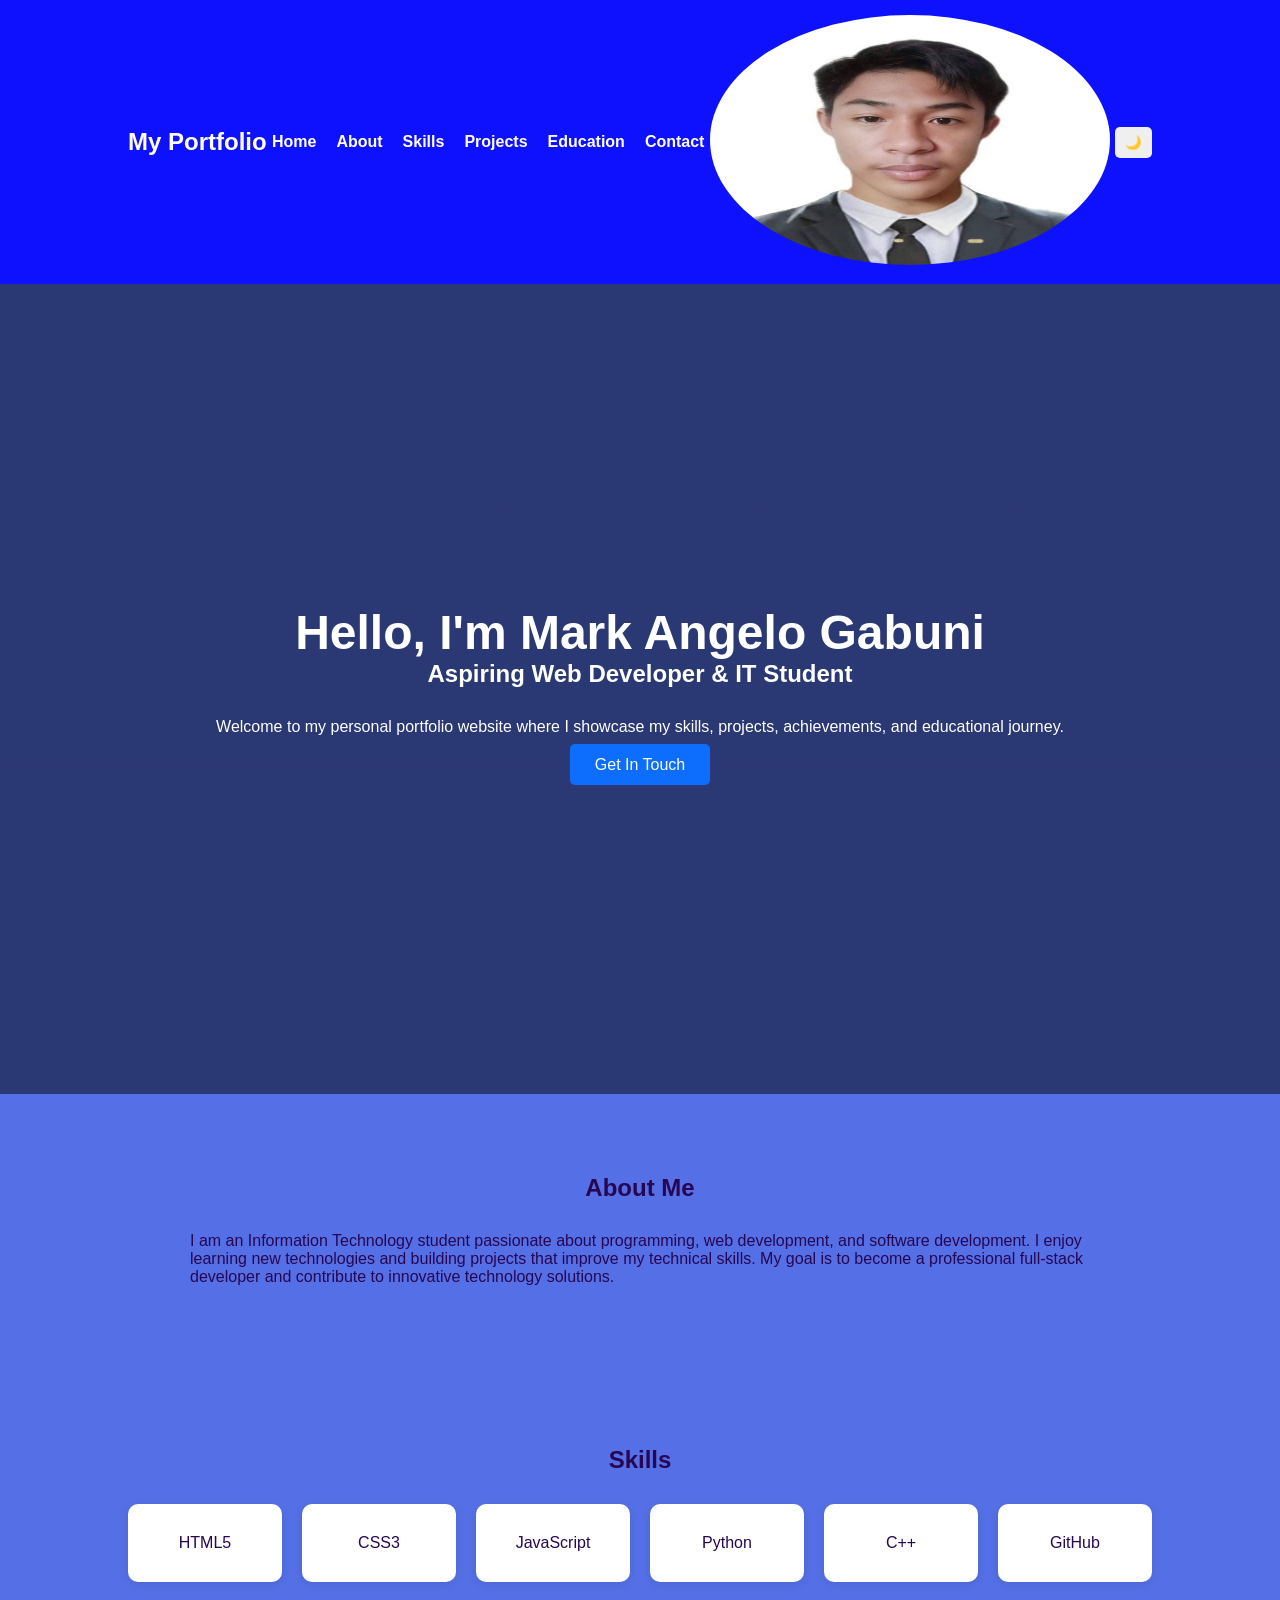
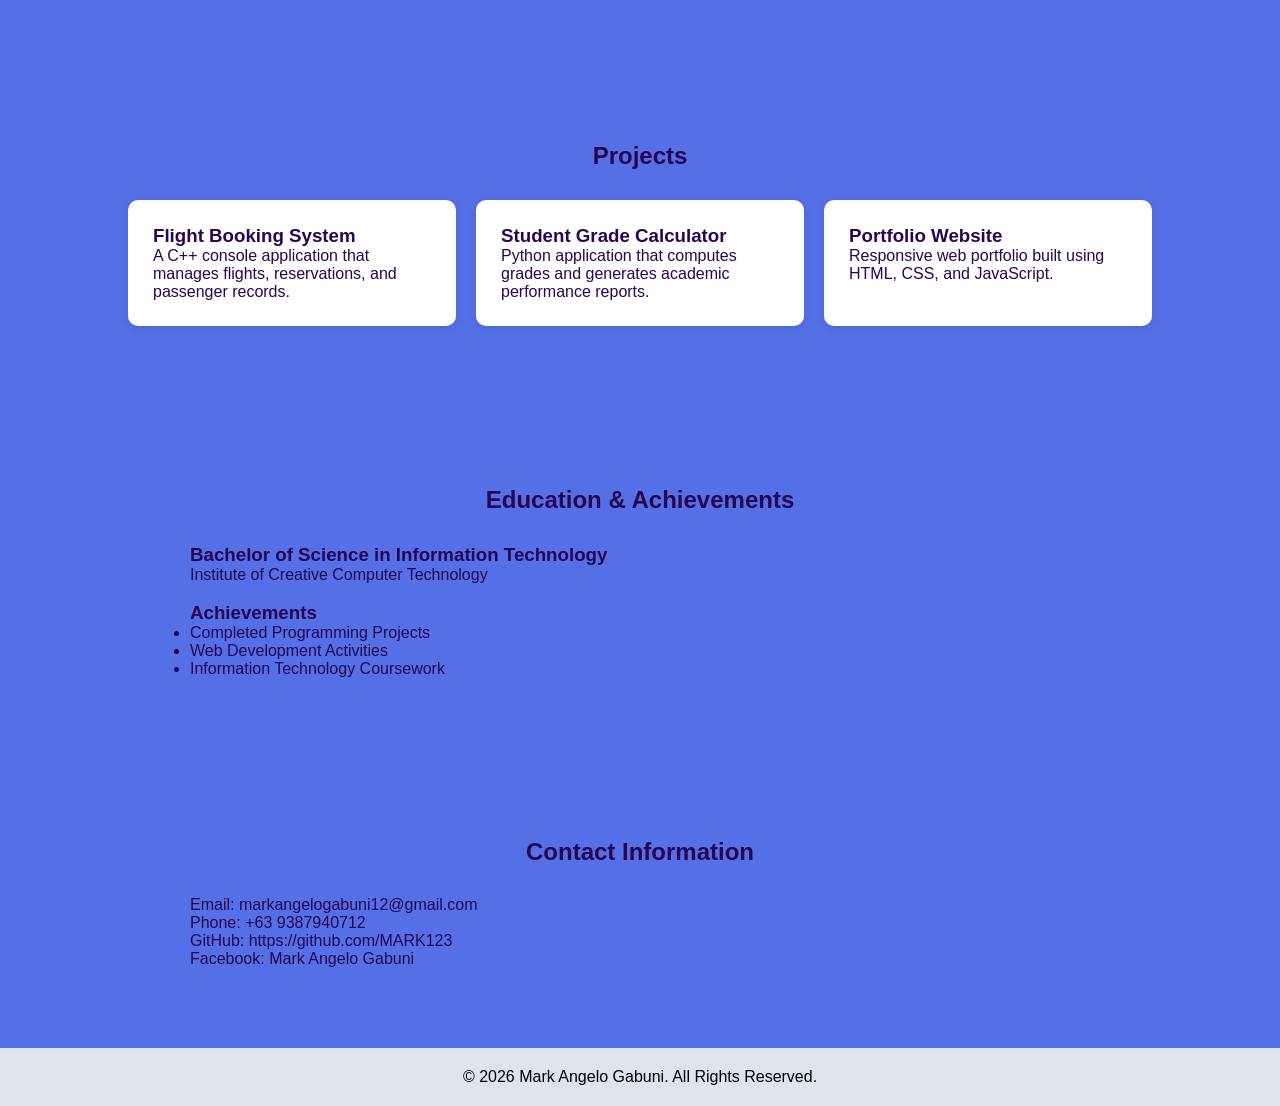
<file: index.html>
<!DOCTYPE html>
<html lang="en">
<head>
    <meta charset="UTF-8">
    <meta name="viewport" content="width=device-width, initial-scale=1.0">
    <title>Mark Angelo Gabuni Portfolio</title>
    <link rel="stylesheet" href="style.css"> 

    

</head>
<body>

<!-- Header -->
    <header>
        <nav>
            <h2 class="logo">My Portfolio</h2>

            <ul class="nav-links" id="navLinks">
                <li><a href="#home">Home</a></li>
                <li><a href="#about">About</a></li>
                <li><a href="#skills">Skills</a></li>
                <li><a href="#projects">Projects</a></li>
                <li><a href="#education">Education</a></li>
                <li><a href="#contact">Contact</a></li>
            </ul>

            <div>
                <img src="markprofilepic.jpg" alt="Mark Angelo" class="profile-pic" width="400" height="250" style="border-radius: 50%;"> 
            </div>
            <div class="nav-controls">
                <button id="themeBtn">🌙</button>
                <button class="menu-btn" id="menuBtn">☰</button>
            </div>
        </nav>
    </header>

<!-- Home -->
    <section id="home" class="hero">
        <div class="hero-content">
            <h1>Hello, I'm Mark Angelo Gabuni</h1>
            <h2>Aspiring Web Developer & IT Student</h2>
            <p> Welcome to my personal portfolio website where I showcase my skills, projects, achievements, and educational journey. </p>
            <a href="#contact" class="btn">Get In Touch</a>
        </div>
    </section>

<!-- About -->
    <section id="about">
        <h2>About Me</h2>

        <div class="container">
            <p> I am an Information Technology student passionate about programming, web development, and software development. I enjoy learning new technologies and building projects that improve my technical skills.

            My goal is to become a professional full-stack developer 
            and contribute to innovative technology solutions. 
            </p>
        </div>
    </section>

<!-- Skills -->
    <section id="skills">
        <h2>Skills</h2>

        <div class="skills-container">
            <div class="skill-card">HTML5</div>
            <div class="skill-card">CSS3</div>
            <div class="skill-card">JavaScript</div>
            <div class="skill-card">Python</div>
            <div class="skill-card">C++</div>
            <div class="skill-card">GitHub</div>
        </div>
    </section>

<!-- Projects -->
    <section id="projects">
        <h2>Projects</h2>

        <div class="projects-container">

            <div class="project-card">
                <h3>Flight Booking System</h3>
                <p> A C++ console application that manages flights, reservations, and passenger records. </p>
            </div>

            <div class="project-card">
                <h3>Student Grade Calculator</h3>
                <p> Python application that computes grades and generates academic performance reports.
                </p>
            </div>

            <div class="project-card">
                <h3>Portfolio Website</h3>
                <p> Responsive web portfolio built using HTML, CSS, and JavaScript. 
                </p>
            </div>

        </div>
    </section>

<!-- Education -->
    <section id="education">
        <h2>Education & Achievements</h2>

        <div class="container">
            <h3>Bachelor of Science in Information Technology</h3>
            <p>Institute of Creative Computer Technology </p>

            <br>

            <h3>Achievements</h3>
            <ul>
                <li>Completed Programming Projects</li>
                <li>Web Development Activities</li>
                <li>Information Technology Coursework</li>
            </ul>
        </div>
    </section>

<!-- Contact -->
    <section id="contact">
        <h2>Contact Information</h2>

        <div class="container">
            <p>Email: markangelogabuni12@gmail.com</p>
            <p>Phone: +63 9387940712</p>
            <p> GitHub: https://github.com/MARK123</p> 
            <p>Facebook: Mark Angelo Gabuni </p>
        </div>
    </section>

<!-- Footer -->
    <footer>
        <p> © 2026 Mark Angelo Gabuni. All Rights Reserved. </p>
    </footer>

<script src="index.js"></script>
</body>
</html>
</file>
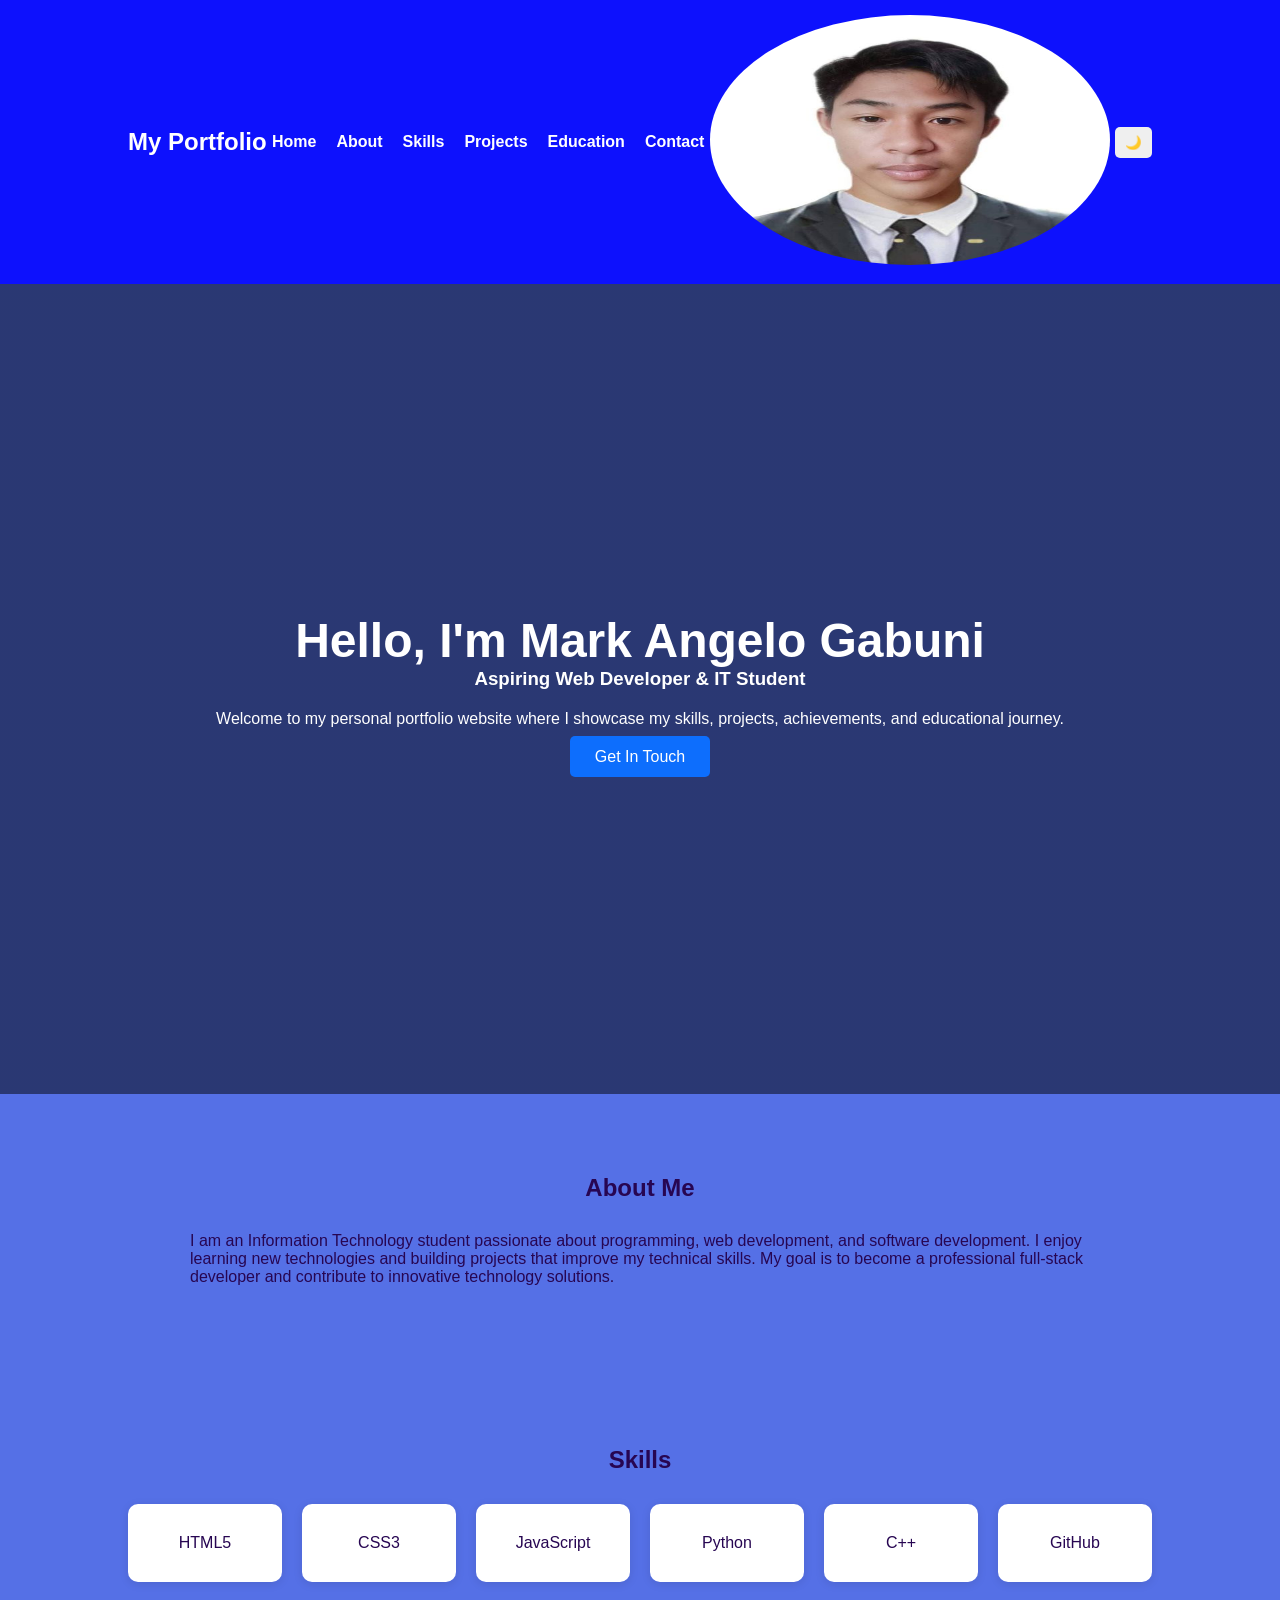
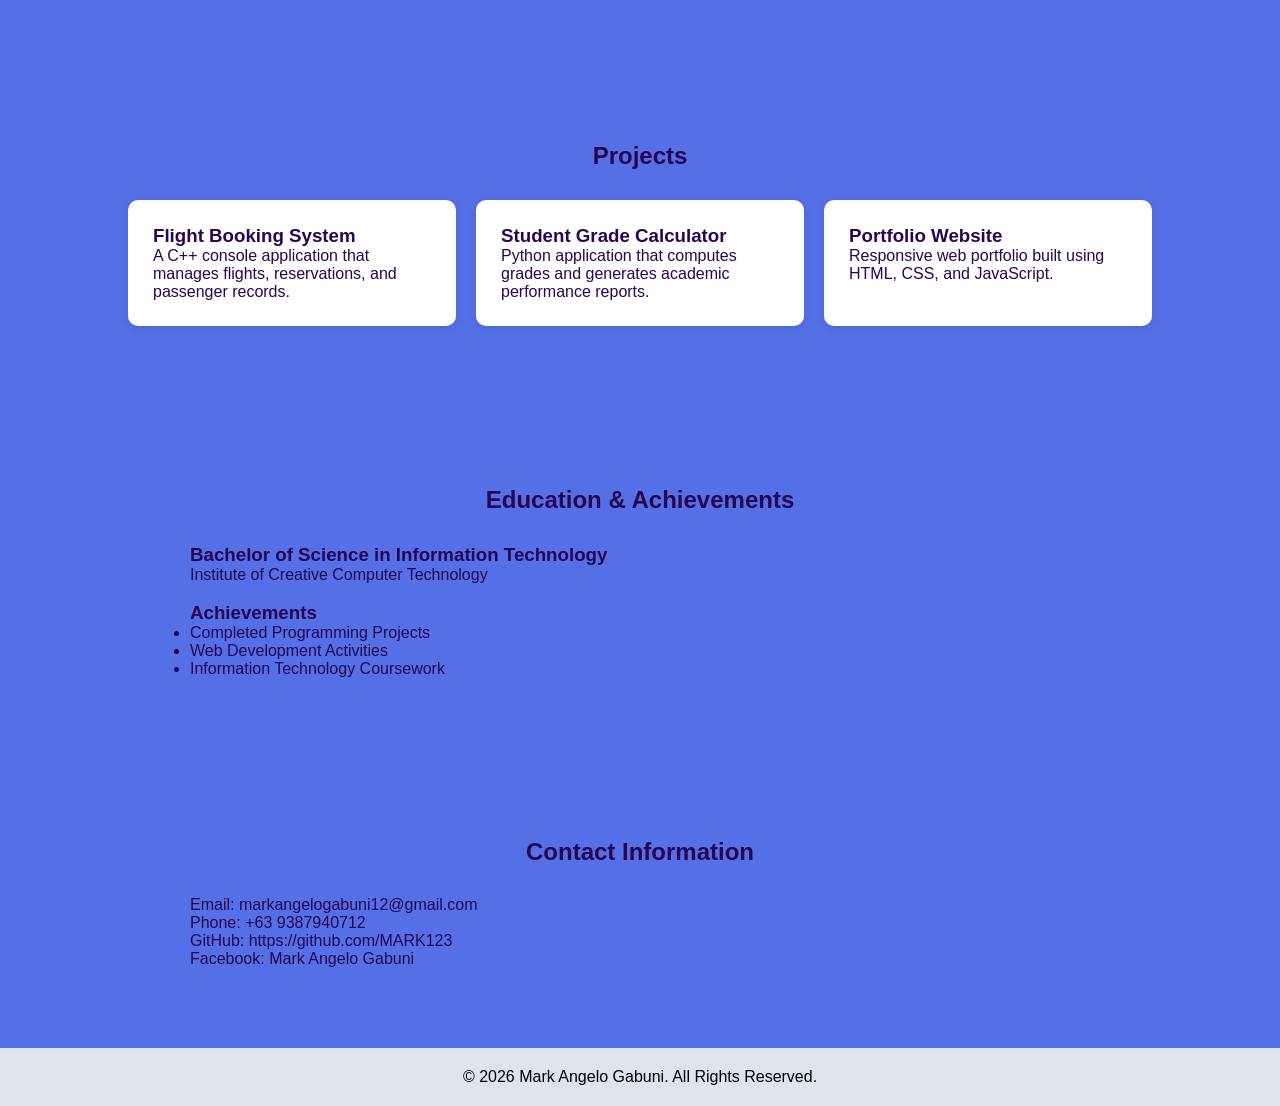
<file: profile.html>
<!DOCTYPE html>
<html lang="en">
<head>
    <meta charset="UTF-8">
    <meta name="viewport" content="width=device-width, initial-scale=1.0">
    <title>Mark Angelo Gabuni Portfolio</title>
    <link rel="stylesheet" href="profile.css"> 

    

</head>
<body>

<!-- Header -->
    <header>
        <nav>
            <h2 class="logo">My Portfolio</h2>

            <ul class="nav-links" id="navLinks">
                <li><a href="#home">Home</a></li>
                <li><a href="#about">About</a></li>
                <li><a href="#skills">Skills</a></li>
                <li><a href="#projects">Projects</a></li>
                <li><a href="#education">Education</a></li>
                <li><a href="#contact">Contact</a></li>
            </ul>
            <div>
                <img src="markprofilepic.jpg" alt="Mark Angelo" class="profile-pic" width="400px" height="250px" length="400px" style="border-radius: 50%;"> 


            </div>
            <div class="nav-controls">
                <button id="themeBtn">🌙</button>
                <button class="menu-btn" id="menuBtn">☰</button>
            </div>
        </nav>
    </header>

<!-- Home -->
    <section id="home" class="hero">
        <div class="hero-content">
            <h1>Hello, I'm Mark Angelo Gabuni</h1>
            <h3>Aspiring Web Developer & IT Student</h3>
            <p> Welcome to my personal portfolio website where I showcase my skills, projects, achievements, and educational journey. </p>
            <a href="#contact" class="btn">Get In Touch</a>
        <div>
    </section>

<!-- About -->
    <section id="about">
        <h2>About Me</h2>

        <div class="container">
            <p> I am an Information Technology student passionate about programming, web development, and software development. I enjoy learning new technologies and building projects that improve my technical skills.

            My goal is to become a professional full-stack developer 
            and contribute to innovative technology solutions. 
            </p>
        </div>
    </section>

<!-- Skills -->
    <section id="skills">
        <h2>Skills</h2>

        <div class="skills-container">
            <div class="skill-card">HTML5</div>
            <div class="skill-card">CSS3</div>
            <div class="skill-card">JavaScript</div>
            <div class="skill-card">Python</div>
            <div class="skill-card">C++</div>
            <div class="skill-card">GitHub</div>
        </div>
    </section>

<!-- Projects -->
    <section id="projects">
        <h2>Projects</h2>

        <div class="projects-container">

            <div class="project-card">
                <h3>Flight Booking System</h3>
                <p> A C++ console application that manages flights, reservations, and passenger records. </p>
            </div>

            <div class="project-card">
                <h3>Student Grade Calculator</h3>
                <p> Python application that computes grades and generates academic performance reports.
                </p>
            </div>

            <div class="project-card">
                <h3>Portfolio Website</h3>
                <p> Responsive web portfolio built using HTML, CSS, and JavaScript. 
                </p>
            </div>

        </div>
    </section>

<!-- Education -->
    <section id="education">
        <h2>Education & Achievements</h2>

        <div class="container">
            <h3>Bachelor of Science in Information Technology</h3>
            <p>Institute of Creative Computer Technology </p>

            <br>

            <h3>Achievements</h3>
            <ul>
                <li>Completed Programming Projects</li>
                <li>Web Development Activities</li>
                <li>Information Technology Coursework</li>
            </ul>
        </div>
    </section>

<!-- Contact -->
    <section id="contact">
        <h2>Contact Information</h2>

        <div class="container">
            <p>Email: markangelogabuni12@gmail.com</p>
            <p>Phone: +63 9387940712</p>
            <p> GitHub: https://github.com/MARK123</p> 
            <p>Facebook: Mark Angelo Gabuni </p>
        </div>
    </section>

<!-- Footer -->
    <footer>
        <p> © 2026 Mark Angelo Gabuni. All Rights Reserved. </p>
    </footer>

<script src="profilejv.js"></script>
</body>
</html>
</file>
<file: style.css>
*{
    margin:0;
    padding:0;
    box-sizing:border-box;
    scroll-behavior:smooth;
    font-family:Arial, sans-serif;
}

body{
    background:#5570e6;
    color:#270652;
    transition:0.4s;
}

header{
    background:#0d11fd;
    position:sticky;
    top:0;
    z-index: index 1000;;
}

nav{
    display:flex;
    justify-content:space-between;
    align-items:center;
    padding:15px 10%;
}

.logo{
    color:white;
}

.nav-links{
    list-style:none;
    display:flex;
    gap:20px;
}

.nav-links a{
    color:white;
    text-decoration:none;
    font-weight:bold;
}

.nav-controls{
    display:flex;
    gap:10px;
}

.menu-btn{
    display:none;
}

#themeBtn{
    border:none;
    padding:8px 10px;
    border-radius:5px;
    cursor:pointer;
}

.hero{
    min-height:90vh;
    display:flex;
    justify-content:center;
    align-items:center;
    text-align:center;
    background:linear-gradient(
    rgba(0,0,0,.5),
    rgba(0,0,0,.5)),
    url('https://picsum.photos/1600/900');
    background-size:cover;
    color:white;
}

.hero-content h1{
    font-size:3rem;
}

.hero-content p{
    margin:20px 0;
}

.btn{
    background:#0d6efd;
    color:white;
    text-decoration:none;
    padding:12px 25px;
    border-radius:5px;
}

section{
    padding:80px 10%;
}

section h2{
    text-align:center;
    margin-bottom:30px;
}

.container{
    max-width:900px;
    margin:auto;
}

.skills-container{
    display:grid;
    grid-template-columns:repeat(auto-fit,minmax(150px,1fr));
    gap:20px;
}

.skill-card{
    background:white;
    padding:30px;
    text-align:center;
    border-radius:10px;
    box-shadow:0 2px 10px rgba(0,0,0,.1);
}

.projects-container{
    display:grid;
    grid-template-columns:repeat(auto-fit,minmax(250px,1fr));
    gap:20px;
}

.project-card{
    background:white;
    padding:25px;
    border-radius:10px;
    box-shadow:0 2px 10px rgba(0,0,0,.1);
}

footer{
    text-align:center;
    padding:20px;
    background:#dee4ec;
    color:rgb(0, 0, 0);
}

/* Dark Mode */

.dark{
    background:#05248d;
    color:rgb(75, 172, 252);
}

.dark .skill-card,
.dark .project-card{
    background:#1a0286;
    color:rgb(67, 126, 255);
}

.dark nav{
    background:#000;
}

/* Mobile */

@media(max-width:768px){

    .menu-btn{
        display:block;
        border:none;
        background:white;
        padding:5px 10px;
        cursor:pointer;
    }

    .nav-links{
        position:absolute;
        right:0;
        top:70px;
        flex-direction:column;
        background:#0d6efd;
        width:220px;
        text-align:center;
        display:none;
        padding:20px;
    }

    .nav-links.show{
        display:flex;
    }

    .hero-content h1{
        font-size:2rem;
    }
}
</file>
<file: profile.css>
*{
    margin:0;
    padding:0;
    box-sizing:border-box;
    scroll-behavior:smooth;
    font-family:Arial, sans-serif;
}

body{
    background:#5570e6;
    color:#270652;
    transition:0.4s;
}

header{
    background:#0d11fd;
    position:sticky;
    top:0;
    z-index: index 1000;;
}

nav{
    display:flex;
    justify-content:space-between;
    align-items:center;
    padding:15px 10%;
}

.logo{
    color:white;
}

.nav-links{
    list-style:none;
    display:flex;
    gap:20px;
}

.nav-links a{
    color:white;
    text-decoration:none;
    font-weight:bold;
}

.nav-controls{
    display:flex;
    gap:10px;
}

.menu-btn{
    display:none;
}

#themeBtn{
    border:none;
    padding:8px 10px;
    border-radius:5px;
    cursor:pointer;
}

.hero{
    min-height:90vh;
    display:flex;
    justify-content:center;
    align-items:center;
    text-align:center;
    background:linear-gradient(
    rgba(0,0,0,.5),
    rgba(0,0,0,.5)),
    url('https://picsum.photos/1600/900');
    background-size:cover;
    color:white;
}

.hero-content h1{
    font-size:3rem;
}

.hero-content p{
    margin:20px 0;
}

.btn{
    background:#0d6efd;
    color:white;
    text-decoration:none;
    padding:12px 25px;
    border-radius:5px;
}

section{
    padding:80px 10%;
}

section h2{
    text-align:center;
    margin-bottom:30px;
}

.container{
    max-width:900px;
    margin:auto;
}

.skills-container{
    display:grid;
    grid-template-columns:repeat(auto-fit,minmax(150px,1fr));
    gap:20px;
}

.skill-card{
    background:white;
    padding:30px;
    text-align:center;
    border-radius:10px;
    box-shadow:0 2px 10px rgba(0,0,0,.1);
}

.projects-container{
    display:grid;
    grid-template-columns:repeat(auto-fit,minmax(250px,1fr));
    gap:20px;
}

.project-card{
    background:white;
    padding:25px;
    border-radius:10px;
    box-shadow:0 2px 10px rgba(0,0,0,.1);
}

footer{
    text-align:center;
    padding:20px;
    background:#dee4ec;
    color:rgb(0, 0, 0);
}

/* Dark Mode */

.dark{
    background:#05248d;
    color:rgb(75, 172, 252);
}

.dark .skill-card,
.dark .project-card{
    background:#1a0286;
    color:rgb(67, 126, 255);
}

.dark nav{
    background:#000;
}

/* Mobile */

@media(max-width:768px){

    .menu-btn{
        display:block;
        border:none;
        background:white;
        padding:5px 10px;
        cursor:pointer;
    }

    .nav-links{
        position:absolute;
        right:0;
        top:70px;
        flex-direction:column;
        background:#0d6efd;
        width:220px;
        text-align:center;
        display:none;
        padding:20px;
    }

    .nav-links.show{
        display:flex;
    }

    .hero-content h1{
        font-size:2rem;
    }
}
</file>
